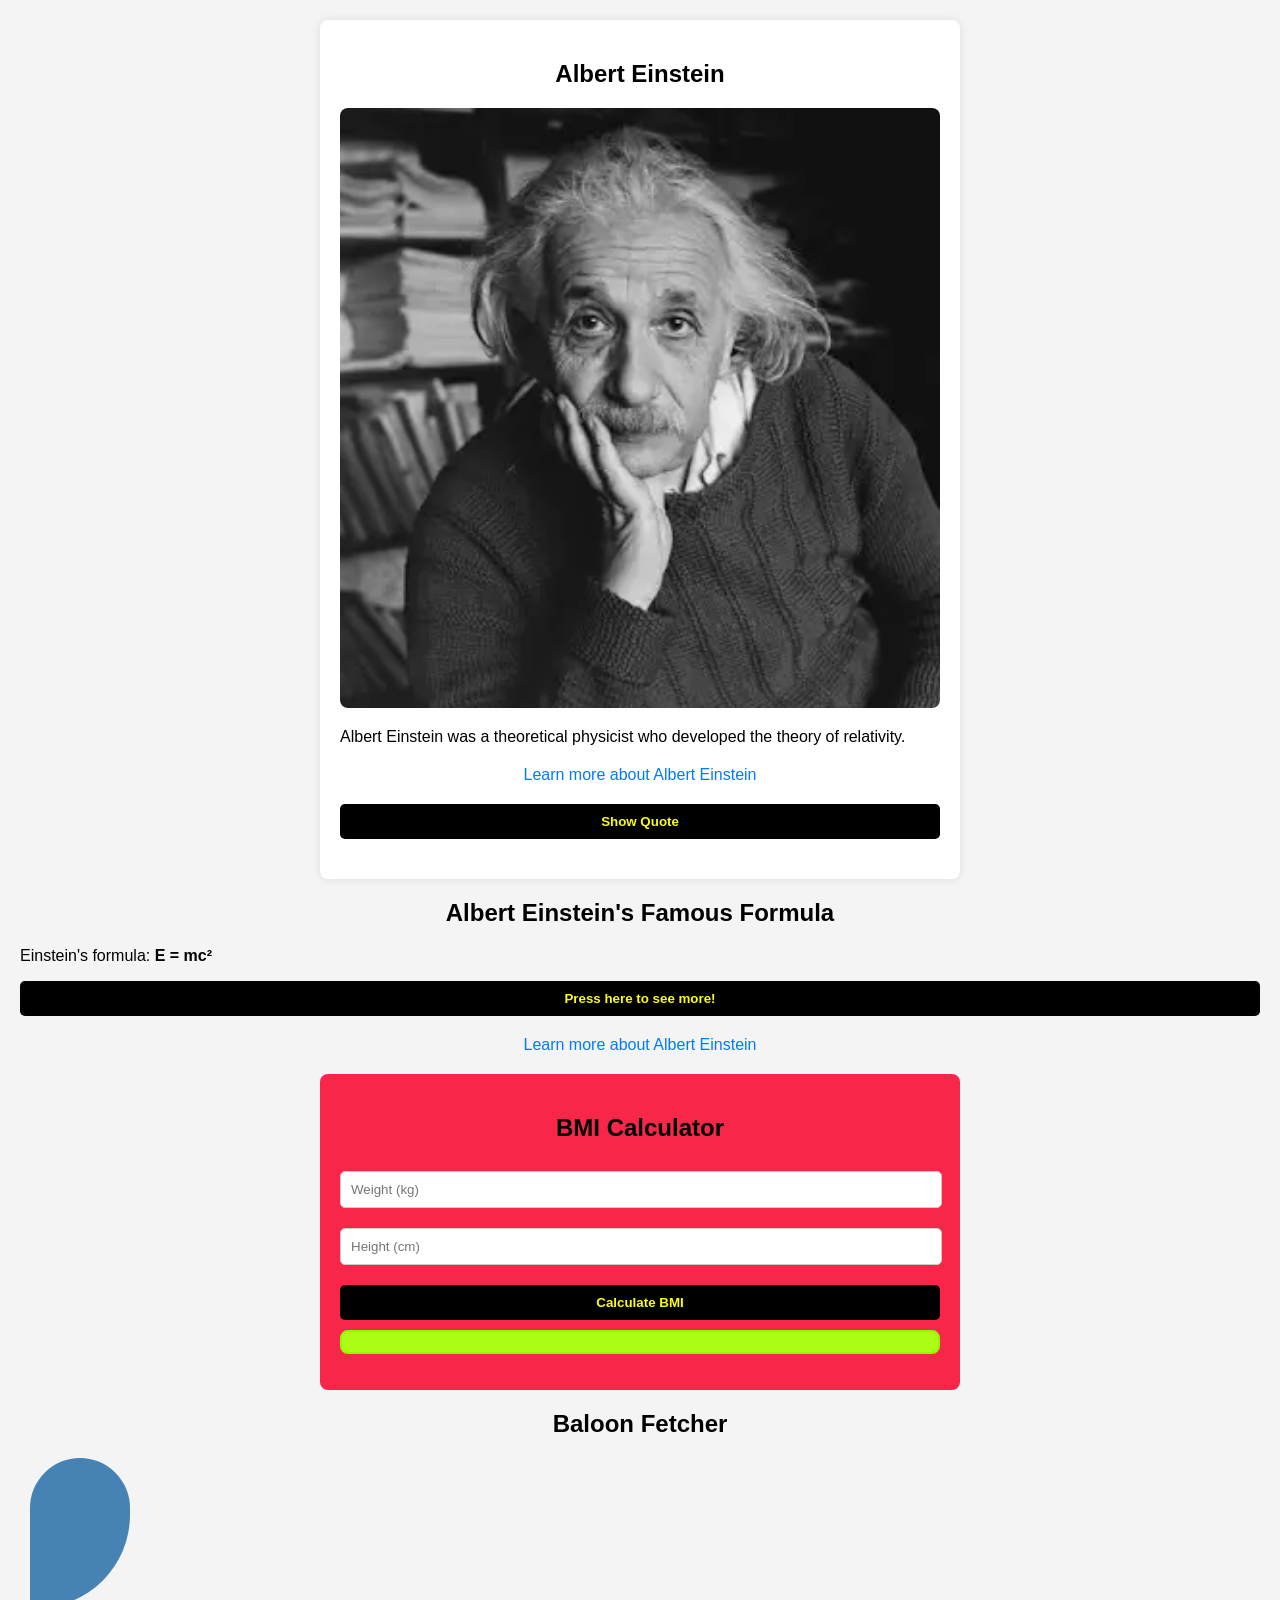
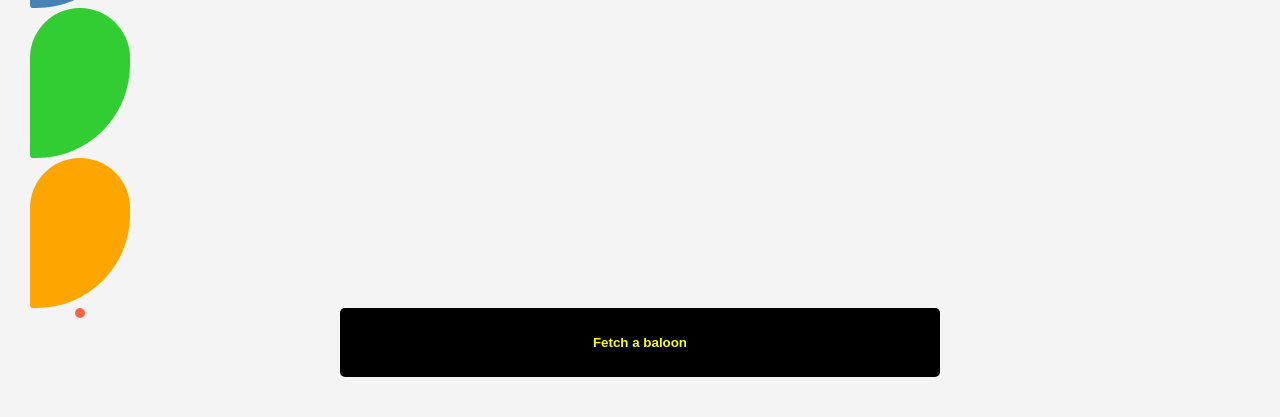
<file: index.html>
<!DOCTYPE html>
<html lang="en">
<head>
    <meta charset="UTF-8">
    <meta name="viewport" content="width=device-width, initial-scale=1.0">
    <title>Albert Einstein</title>
    <link rel="stylesheet" href="src/style.css">
</head>
<body>
    <main>
        <section class="container">
            <h1 class="first">Albert Einstein</h1>
            <img src="assets/a1.webp" alt="Albert Einstein" class="einstein-image">
            <p>Albert Einstein was a theoretical physicist who developed the theory of relativity.</p>
            <a href="https://en.wikipedia.org/wiki/Albert_Einstein" target="_blank" class="learn-more">Learn more about Albert Einstein</a>
            <button id="quoteButton">Show Quote</button>
            <p id="quote" class="quote"></p>
        </section>

        <section class="formula">
            <h2> Albert Einstein's Famous Formula </h2>
            <p id="formula">Einstein's formula: <strong>E = mc²</strong></p>

            <button id="changeContentBtn">Press here to see more!</button>

            <a href="https://en.wikipedia.org/wiki/Albert_Einstein" target="_blank" class="learn-more">Learn more about Albert Einstein</a>

        </section>

        <section class="bmi-card">
            <h2>BMI Calculator</h2>
            <input type="number" id="weight" placeholder="Weight (kg)">
            <input type="number" id="height" placeholder="Height (cm)">
            <button id="calculateBmiBtn">Calculate BMI </button>
            <p id="bmiResult"></p>

        </section>

        <section>
            <h1>Baloon Fetcher</h1>
            <div id="baloons">
                <div class="balloon" style="background-color: #4682b4;"></div>
                <div class="balloon" style="background-color: #32cd32;"></div>
                <div class="balloon" style="background-color: #ffa500;"></div>
            </div>
            <button id="fetchButton">Fetch a baloon</button>
            <div id="fetched"></div>
            <div id="error"></div>
        </section>
    </main>
    <script src="src/dom-event.js"></script>
</body>
</html>
</file>
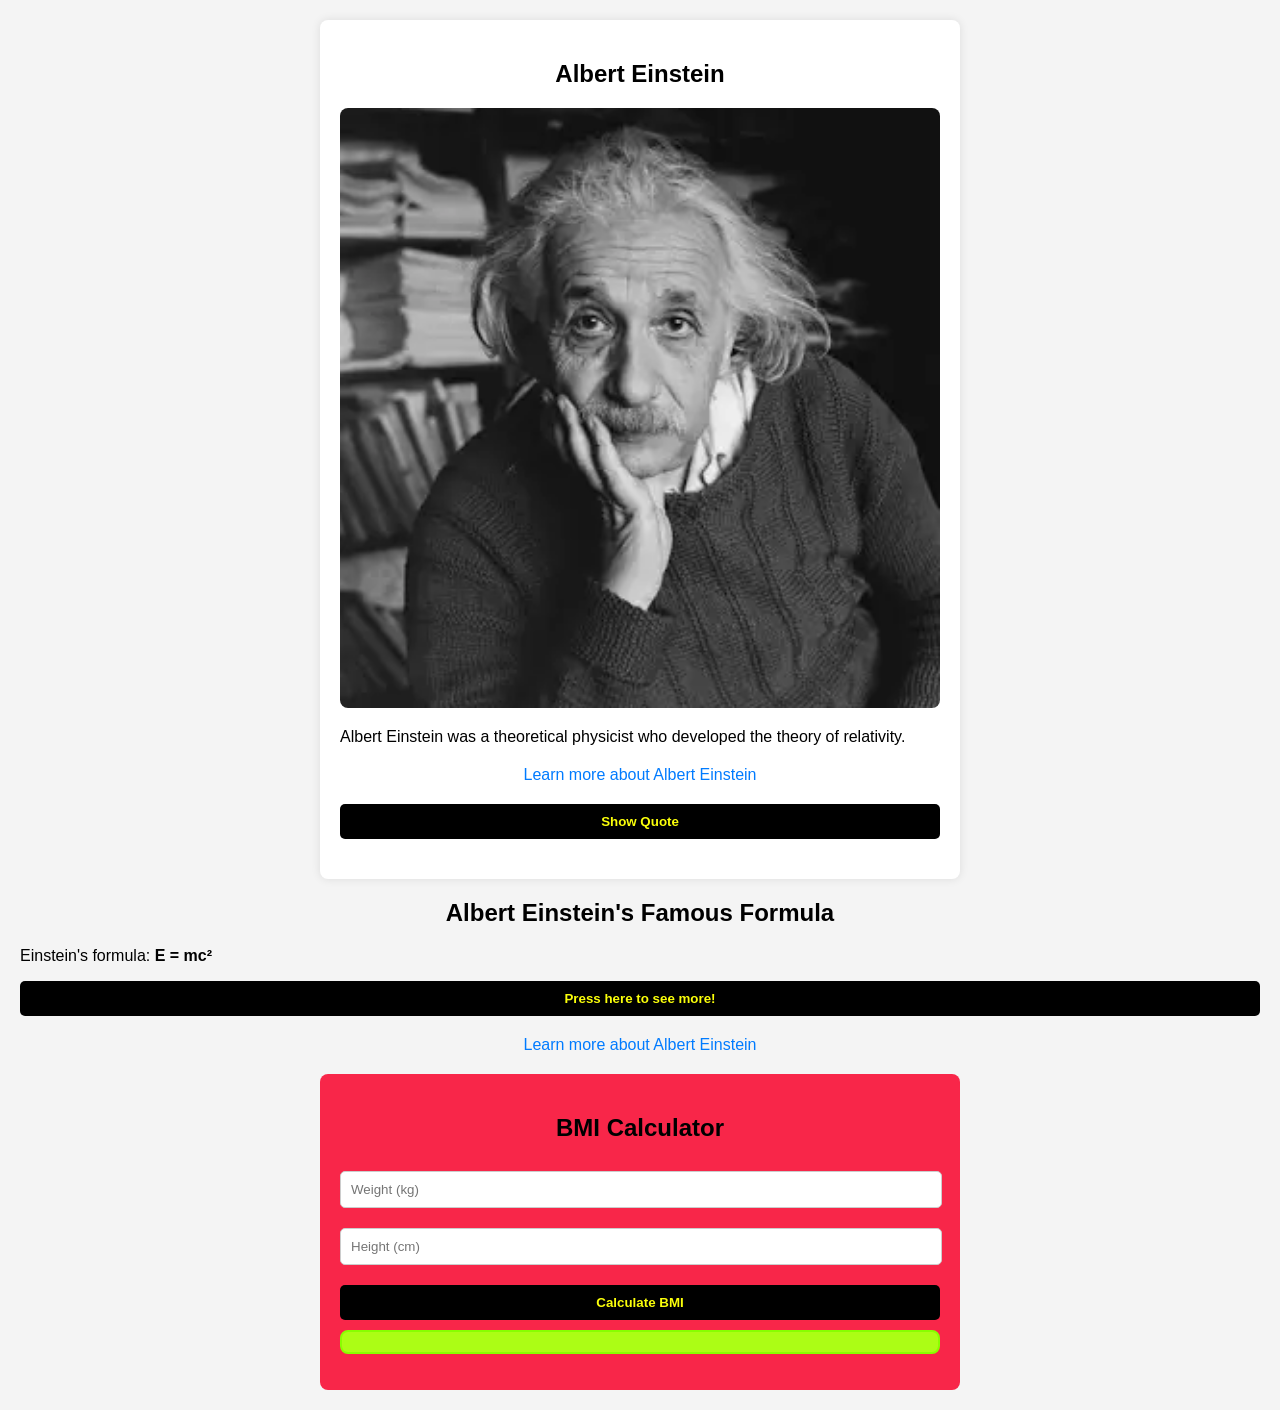
<file: my-excercise.html>
<!DOCTYPE html>
<html lang="en">
<head>
    <meta charset="UTF-8">
    <meta name="viewport" content="width=device-width, initial-scale=1.0">
    <title>Albert Einstein</title>
    <link rel="stylesheet" href="src/style.css">
</head>
<body>
    <main>
        <section class="container">
            <h1 class="first">Albert Einstein</h1>
            <img src="assets/a1.webp" alt="Albert Einstein" class="einstein-image">
            <p>Albert Einstein was a theoretical physicist who developed the theory of relativity.</p>
            <a href="https://en.wikipedia.org/wiki/Albert_Einstein" target="_blank" class="learn-more">Learn more about Albert Einstein</a>
            <button id="quoteButton">Show Quote</button>
            <p id="quote" class="quote"></p>
        </section>

        <section class="formula">
            <h2> Albert Einstein's Famous Formula </h2>
            <p id="formula">Einstein's formula: <strong>E = mc²</strong></p>

            <button id="changeContentBtn">Press here to see more!</button>

            <a href="https://en.wikipedia.org/wiki/Albert_Einstein" target="_blank" class="learn-more">Learn more about Albert Einstein</a>

        </section>

        <section class="bmi-card">
            <h2>BMI Calculator</h2>
            <input type="number" id="weight" placeholder="Weight (kg)">
            <input type="number" id="height" placeholder="Height (cm)">
            <button id="calculateBmiBtn">Calculate BMI</button>
            <p id="bmiResult"></p>

        </section>
    </main>
    <script src="src/dom-event.js"></script>
</body>
</html>
</file>
<file: src/style.css>
body {
    font-family: Arial, sans-serif;
    background-color: #f4f4f4;
    margin: 0;
    padding: 20px;
}

.container {
    max-width: 600px;
    margin: auto;
    background: white;
    padding: 20px;
    border-radius: 8px;
    box-shadow: 0 0 10px rgba(0, 0, 0, 0.1);
}

h1, h2 {
    text-align: center;
}

.einstein-image {
    width: 100%;
    height: auto;
    border-radius: 8px;
}

.learn-more {
    display: block;
    margin: 20px 0;
    text-align: center;
    color: #007BFF;
    text-decoration: none;
}

.learn-more:hover {
    text-decoration: underline;
}

button {
    display: block;
    width: 100%;
    padding: 10px;
    background-color: #000000;
    font-weight: bold;
    color: rgb(251, 255, 10);
    border: none;
    border-radius: 5px;
    cursor: pointer;
    margin-top: 10px;
    overflow: hidden;
    transition: background-color 0.3s;
}

button.clicked {
    background-color: #88ff00;
}

button:hover {
    background-color: #4e00b3;
}

button span {
    position: relative;
    z-index: 1 !important;
}

.quote {
    margin-top: 20px;
    font-style: italic;
    text-align: center;
}

.bmi-card {
    max-width: 600px;
    margin: auto;
    background: #f82649;
    padding: 20px;
    border-radius: 8px;
    margin-top: 20px;
}

.bmi-card input {
    width: calc(100% - 20px);
    padding: 10px;
    margin: 10px 0;
    border: 1px solid #ccc;
    border-radius: 5px;
}

#bmiResult {
    background-color: #acfd15; 
    border: 2px solid #88ff00; 
    border-radius: 8px; 
    padding: 10px;
    text-align: center;
    font-weight: bold; 
    text-decoration: underline;
    margin-top: 10px;
    transition: background-color 0.3s ease; 
}

#bmiResult:hover {
    background-color: #24e6ff;
}



#fetched {
    margin: 20px;
    font-size: 1.5em;
    color: #333;
    text-align: center;
}
#error {
    color: red;
    text-align: center;
}
#balloons {
    display: flex;
    position: relative;
    justify-content: center;
    height: 150px;
    margin: 20px 0;
}
.balloon {
    width: 100px;
    height: 150px;
    background-color: #ff6347; /* Tomato color */
    border-radius: 150px 150px 280px 10px;
    position: relative; 
    margin: 0 10px;
    animation: float 3s ease-in-out infinite;
}
.balloon:after {
    content: '';
    width: 10px;
    height: 10px;
    background-color: #ff6347;
    border-radius: 50%;
    position: absolute;
    bottom: -10px;
    left: 50%;
    transform: translateX(-50%);
}

#fetchButton {
    max-width: 600px;
    margin: auto;
    padding: 2em;
}

@keyframes float {
    0% { transform: translateY(0); }
    50% { transform: translateY(-30px); }
    100% { transform: translateY(0); }
}
</file>
